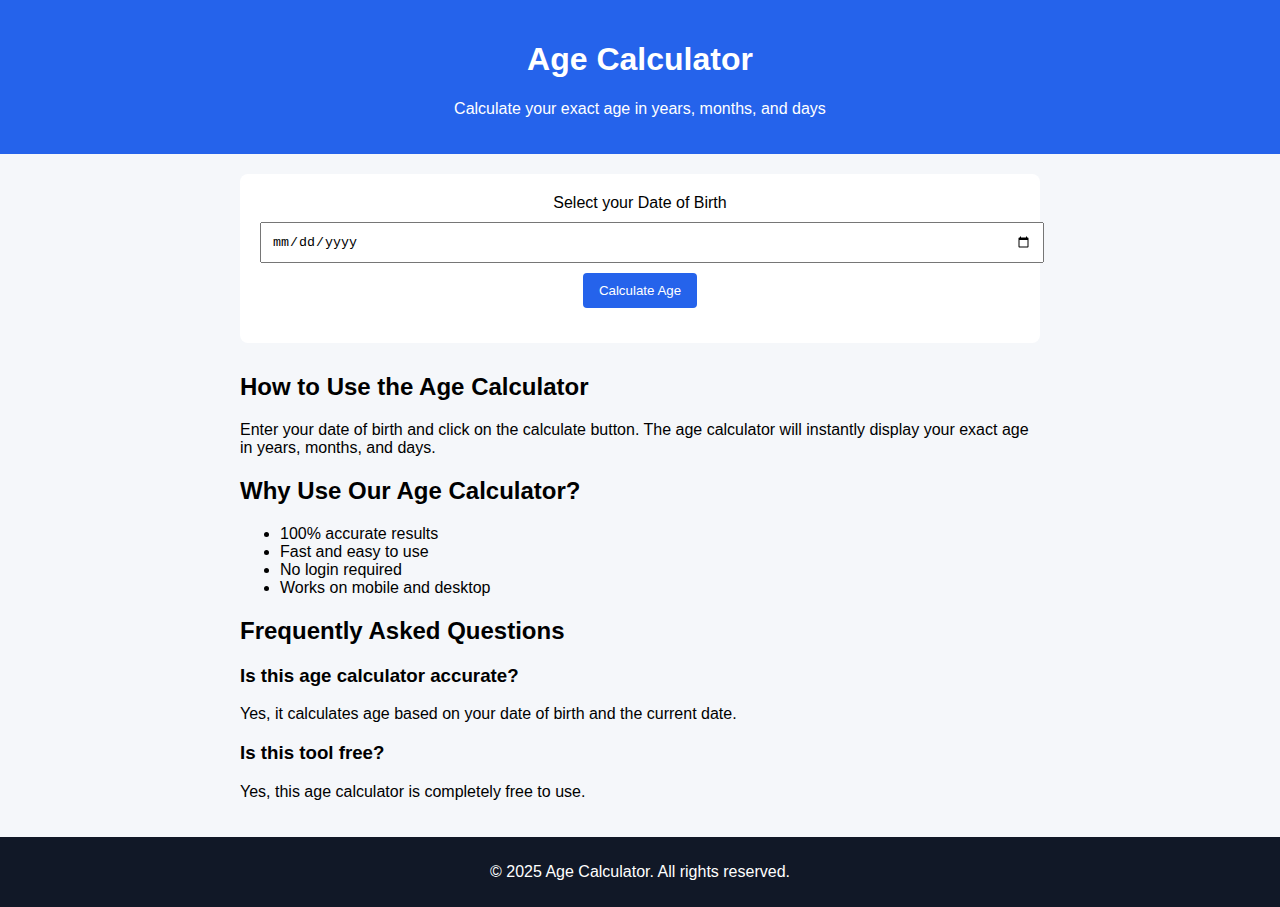
<file: index.html>
<!DOCTYPE html>
<html lang="en">
<head>
  <meta charset="UTF-8" />

  <title>Age Calculator Online – Calculate Exact Age in Years, Months & Days</title>

  <!-- SEO Meta -->
  <meta name="description" content="Free online age calculator to calculate your exact age in years, months, and days. Simple, fast and accurate." />
  <meta name="keywords" content="age calculator, calculate age online, dob calculator, age finder" />
  <meta name="author" content="Your Brand Name" />
  <meta name="viewport" content="width=device-width, initial-scale=1.0" />

  <!-- Open Graph -->
  <meta property="og:title" content="Age Calculator Online" />
  <meta property="og:description" content="Calculate your exact age instantly using our free age calculator." />
  <meta property="og:type" content="website" />
  <meta property="og:image" content="https://yourdomain.com/assets/images/og-image.png" />

  <!-- Canonical -->
  <link rel="canonical" href="https://yourdomain.com/" />

  <!-- Favicon -->
  <link rel="icon" href="assets/icons/favicon.ico" />

  <link rel="stylesheet" href="style.css" />
</head>

<body>
  <header>
    <h1>Age Calculator</h1>
    <p>Calculate your exact age in years, months, and days</p>
  </header>

  <main>
    <section class="calculator">
      <label for="dob">Select your Date of Birth</label>
      <input type="date" id="dob" />

      <button onclick="calculateAge()">Calculate Age</button>

      <div id="result"></div>
    </section>

    <!-- SEO Content -->
    <section class="content">
      <h2>How to Use the Age Calculator</h2>
      <p>
        Enter your date of birth and click on the calculate button. The age calculator
        will instantly display your exact age in years, months, and days.
      </p>

      <h2>Why Use Our Age Calculator?</h2>
      <ul>
        <li>100% accurate results</li>
        <li>Fast and easy to use</li>
        <li>No login required</li>
        <li>Works on mobile and desktop</li>
      </ul>

      <h2>Frequently Asked Questions</h2>

      <h3>Is this age calculator accurate?</h3>
      <p>Yes, it calculates age based on your date of birth and the current date.</p>

      <h3>Is this tool free?</h3>
      <p>Yes, this age calculator is completely free to use.</p>
    </section>
  </main>

  <footer>
    <p>© 2025 Age Calculator. All rights reserved.</p>
  </footer>

  <script src="script.js"></script>
</body>
</html>
</file>
<file: style.css>
body {
  font-family: Arial, sans-serif;
  background: #f5f7fa;
  margin: 0;
}

header {
  background: #2563eb;
  color: white;
  padding: 20px;
  text-align: center;
}

main {
  max-width: 800px;
  margin: auto;
  padding: 20px;
}

.calculator {
  background: white;
  padding: 20px;
  border-radius: 8px;
  text-align: center;
}

input {
  padding: 10px;
  width: 100%;
  margin: 10px 0;
}

button {
  background: #2563eb;
  color: white;
  border: none;
  padding: 10px 16px;
  cursor: pointer;
  border-radius: 4px;
}

#result {
  margin-top: 15px;
  font-weight: bold;
}

.content {
  margin-top: 30px;
}

footer {
  background: #111827;
  color: white;
  text-align: center;
  padding: 10px;
}
</file>
